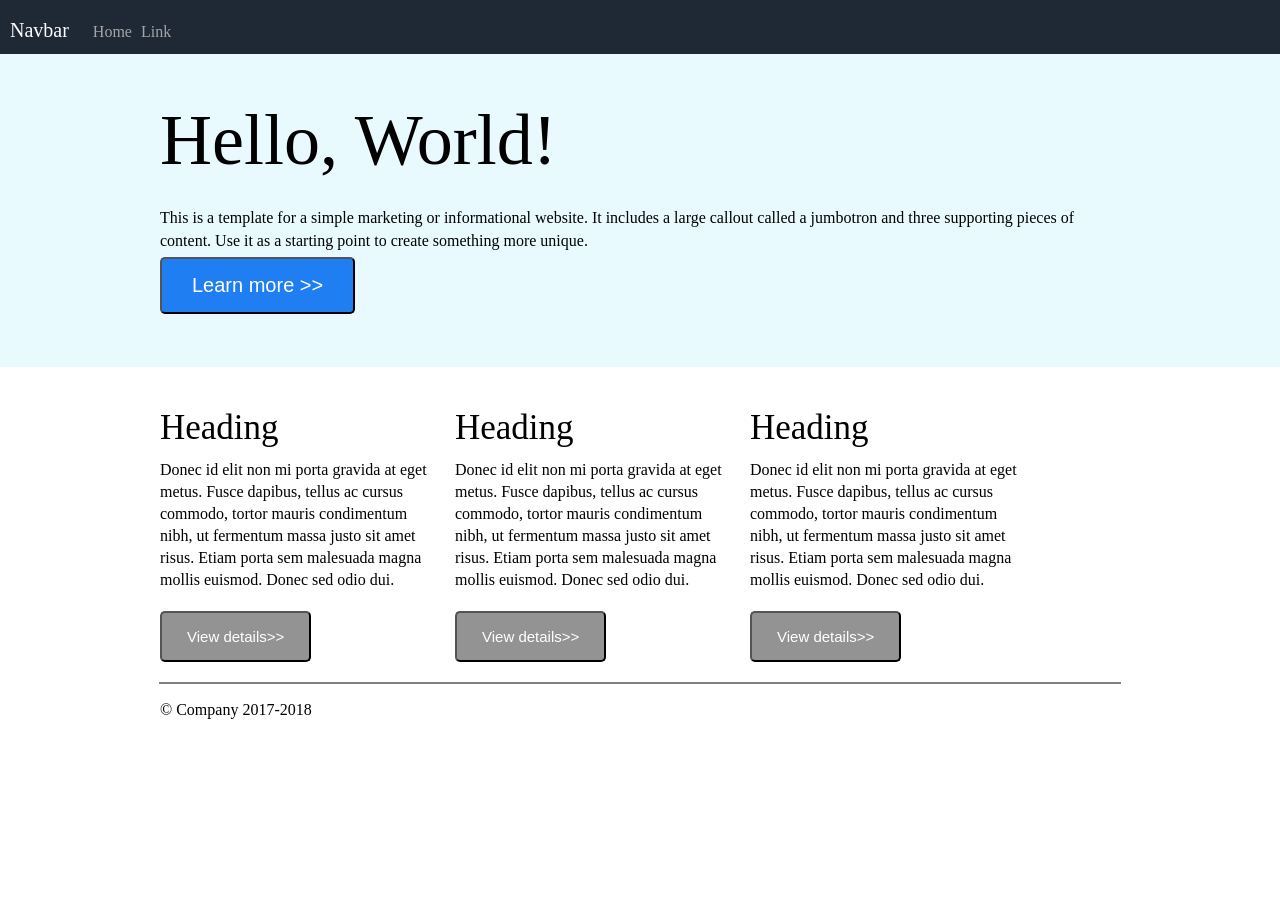
<file: homeworks/week6/hw1/index.html>
<html>
<head>
	<meta charset="UTF-8">
	<meta name="viewport" content="width=device-width, initial-scale=1.0, maximum-scale=1.0, minimum-scale=1.0">
	<title>Kris的week2 hw1</title>
	<link rel="stylesheet" href="style.css">
</head>
<body>
	<nav>
		<span class="navtitle">Navbar</span>
		<div class="navmenu">
			<span>Home</span>
			<span>Link</span>
		</div>
	</nav>
	<div class="header">
		<div class="hdwrapper">
			<h1>Hello, World!</h1>
			<p>This is a template for a simple marketing or informational website. It includes a large callout called a jumbotron and three supporting pieces of content. Use it as a starting point to create something more unique.</p>
			<button class="lnbtn">Learn more >></button>			
		</div>
	</div>
	<div class="content">
			<div>
				<span>Heading</span>
				<p>Donec id elit non mi porta gravida at eget metus. Fusce dapibus, tellus ac cursus commodo, tortor mauris condimentum nibh, ut fermentum massa justo sit amet risus. Etiam porta sem malesuada magna mollis euismod. Donec sed odio dui.</p>
				<button>View details>></button>
			</div>
			<div>
				<span>Heading</span>
				<p>Donec id elit non mi porta gravida at eget metus. Fusce dapibus, tellus ac cursus commodo, tortor mauris condimentum nibh, ut fermentum massa justo sit amet risus. Etiam porta sem malesuada magna mollis euismod. Donec sed odio dui.</p>
				<button>View details>></button>
			</div>
			<div>
				<span>Heading</span>
				<p>Donec id elit non mi porta gravida at eget metus. Fusce dapibus, tellus ac cursus commodo, tortor mauris condimentum nibh, ut fermentum massa justo sit amet risus. Etiam porta sem malesuada magna mollis euismod. Donec sed odio dui.</p>
				<button>View details>></button>
			</div>
	</div>
	<div class="clearfix"></div>
	<div class="border"></div>
	<footer>
		<span class="footertext">© Company 2017-2018</span>
	</footer>

	
</body>
</html>
</file>
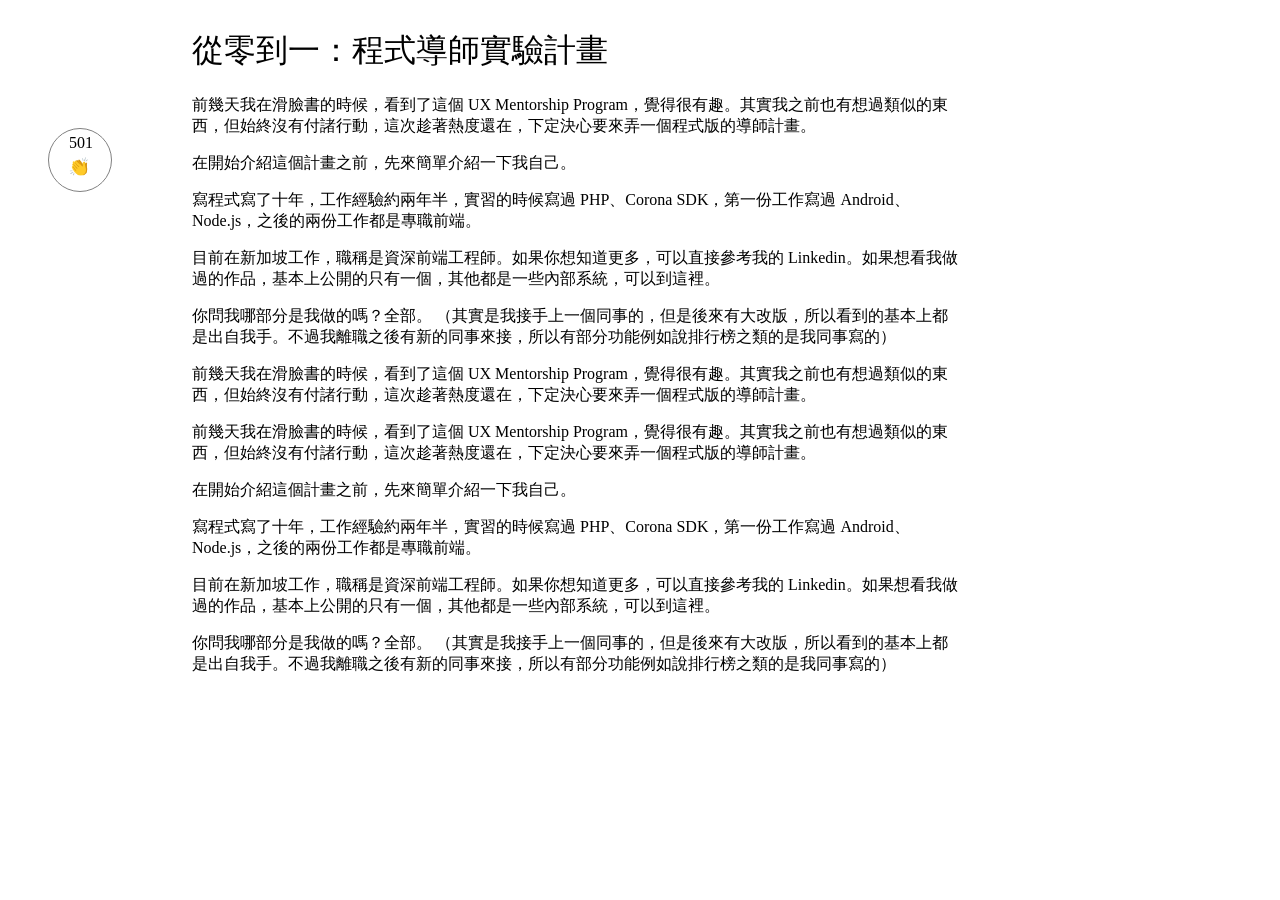
<file: homeworks/week6/hw2/index.html>
<html>
<head>
	<meta charset="UTF-8">
	<meta name="viewport" content="width=device-width, initial-scale=1" />
	<title>Kris's hw2</title>
	<link rel="stylesheet" href="style.css">

</head>
<body>
	<div class="wrap">
		<div class="aside">
			<div class="clap">
				<span>501</span>
				<span class="claphand">👏</span>
			</div>
		</div>
		<div class="main">
			<h1>從零到一：程式導師實驗計畫</h1>
			<p>前幾天我在滑臉書的時候，看到了這個 UX Mentorship Program，覺得很有趣。其實我之前也有想過類似的東西，但始終沒有付諸行動，這次趁著熱度還在，下定決心要來弄一個程式版的導師計畫。</p>
			<p>在開始介紹這個計畫之前，先來簡單介紹一下我自己。</p>
			<p>寫程式寫了十年，工作經驗約兩年半，實習的時候寫過 PHP、Corona SDK，第一份工作寫過 Android、Node.js，之後的兩份工作都是專職前端。</p>
			<p>目前在新加坡工作，職稱是資深前端工程師。如果你想知道更多，可以直接參考我的 Linkedin。如果想看我做過的作品，基本上公開的只有一個，其他都是一些內部系統，可以到這裡。</p>
			<p>你問我哪部分是我做的嗎？全部。 （其實是我接手上一個同事的，但是後來有大改版，所以看到的基本上都是出自我手。不過我離職之後有新的同事來接，所以有部分功能例如說排行榜之類的是我同事寫的）</p>
			<p>前幾天我在滑臉書的時候，看到了這個 UX Mentorship Program，覺得很有趣。其實我之前也有想過類似的東西，但始終沒有付諸行動，這次趁著熱度還在，下定決心要來弄一個程式版的導師計畫。</p>
			<p>前幾天我在滑臉書的時候，看到了這個 UX Mentorship Program，覺得很有趣。其實我之前也有想過類似的東西，但始終沒有付諸行動，這次趁著熱度還在，下定決心要來弄一個程式版的導師計畫。</p>
			<p>在開始介紹這個計畫之前，先來簡單介紹一下我自己。</p>
			<p>寫程式寫了十年，工作經驗約兩年半，實習的時候寫過 PHP、Corona SDK，第一份工作寫過 Android、Node.js，之後的兩份工作都是專職前端。</p>
			<p>目前在新加坡工作，職稱是資深前端工程師。如果你想知道更多，可以直接參考我的 Linkedin。如果想看我做過的作品，基本上公開的只有一個，其他都是一些內部系統，可以到這裡。</p>
			<p>你問我哪部分是我做的嗎？全部。 （其實是我接手上一個同事的，但是後來有大改版，所以看到的基本上都是出自我手。不過我離職之後有新的同事來接，所以有部分功能例如說排行榜之類的是我同事寫的）</p>

		</div>
	</div>
</body>
</html>
</file>
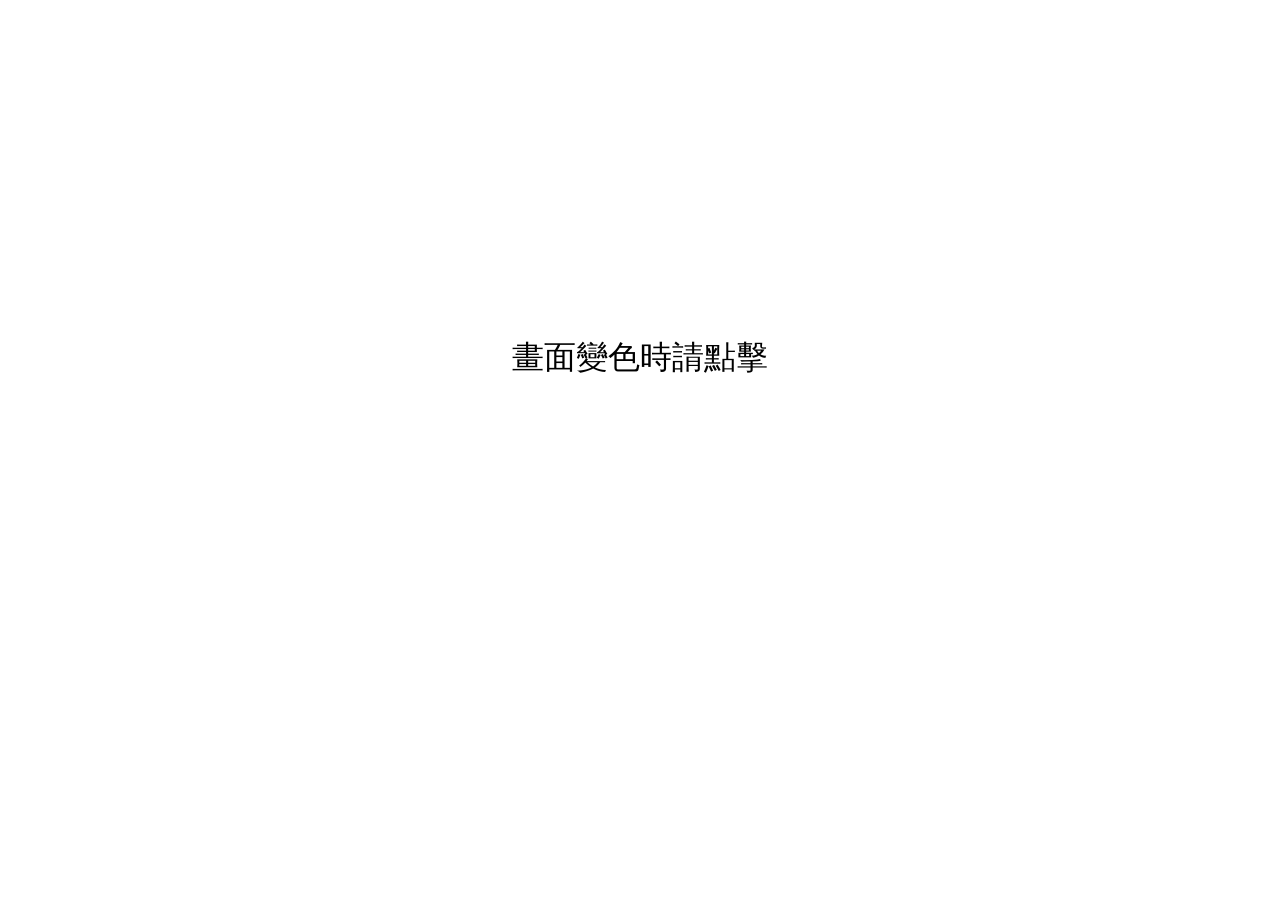
<file: homeworks/week7/hw1/index.html>
<html>
<head>
	<meta charset="UTF-8">
	<title>week7 hw1</title>
	<link rel="stylesheet" href="style.css">
</head>
<body>
	<div class="wrap">
		<span class="plsclicktext">畫面變色時請點擊</span>
	</div>
	
	<script src="all.js"></script>
</body>
</html>
</file>
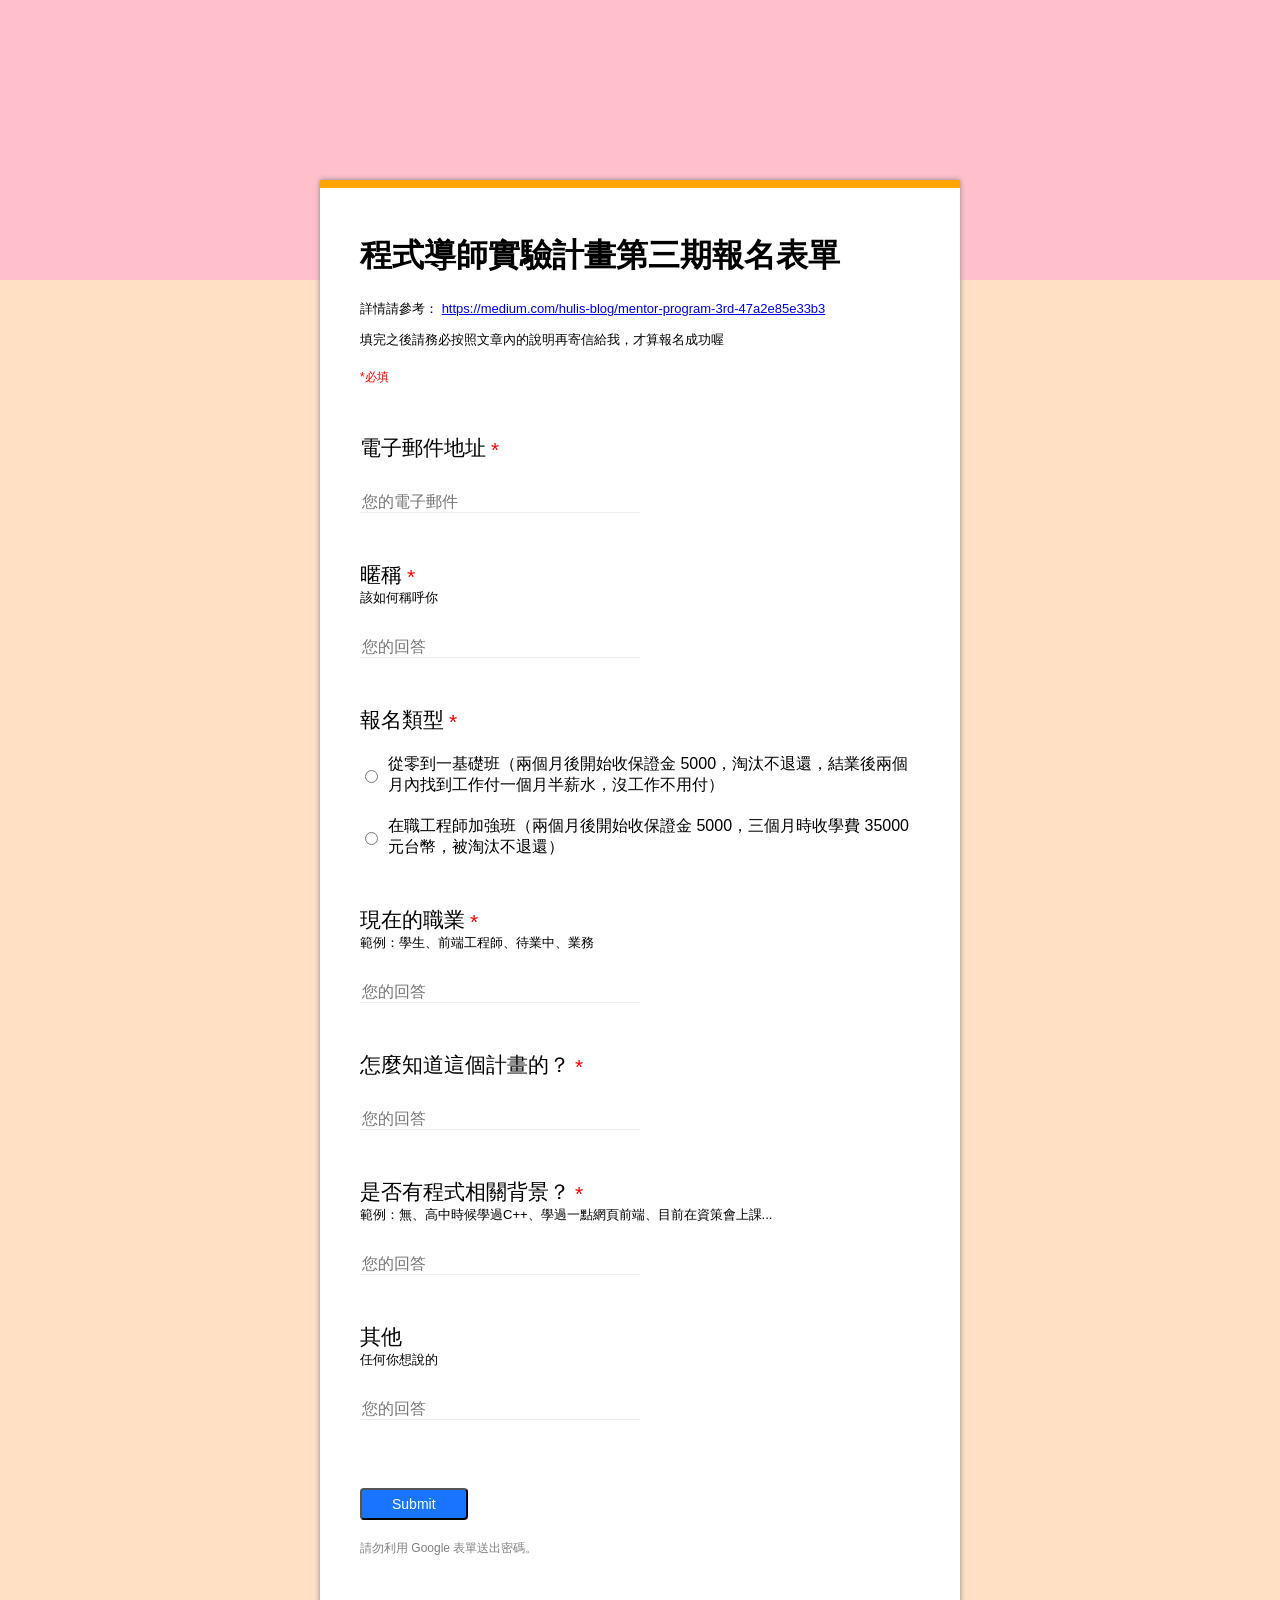
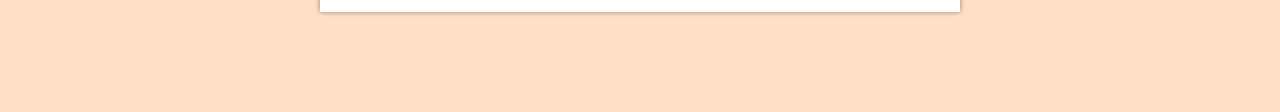
<file: homeworks/week7/hw2/index.html>
<html>
<head>
	<meta charset="UTF-8">
	<title>week7 hw2</title>
	<link rel="stylesheet" href="style.css">
</head>
<body>

  <div class="bg">
    <div class="bg-top"></div>
  </div>
  <form method="GET" action="">
    <div class="top-block"></div>
    <div class="cotainer">
      <div class="col">
        <h1>程式導師實驗計畫第三期報名表單</h1>
        <div class="info">
          <p>詳情請參考： <a href="https://medium.com/hulis-blog/mentor-program-3rd-47a2e85e33b3" target="_blank">https://medium.com/hulis-blog/mentor-program-3rd-47a2e85e33b3</a></p>
          <p>填完之後請務必按照文章內的說明再寄信給我，才算報名成功喔</p>
        </div>
        <div class="tip">*必填</div>
      </div>
      <div class="col necessary">
        <div class="description">
          <p>電子郵件地址</p>
          <div class="star">*</div>
        </div>
        <input type="email" name="email" class="need" style="outline:none;" placeholder="您的電子郵件">
        <div class="invalid none">這是必填問題</div>
      </div>
      <div class="col necessary">
        <div class="description">
          <p>暱稱</p>
          <div class="star">*</div>
        </div>
        <p>該如何稱呼你</p>
        <input type="text" name="name" class="need" style="outline:none;" placeholder="您的回答">
        <div class="invalid none">這是必填問題</div>
      </div>
      <div class="col opt-main">
        <div class="description">
          <p>報名類型</p>
          <div class="star">*</div>
        </div>
        <div class="type">
          <div class=opt>
            <input type="radio" name="classtype" id="basic">
            <label for="basic">從零到一基礎班（兩個月後開始收保證金 5000，淘汰不退還，結業後兩個月內找到工作付一個月半薪水，沒工作不用付）</label>
          </div>
          <div class="opt">
            <input type="radio" name="classtype" id="advanced">
            <label for="advanced">在職工程師加強班（兩個月後開始收保證金 5000，三個月時收學費 35000 元台幣，被淘汰不退還）</label>
          </div>
        </div>
        <div class="opt-invalid none">這是必填問題</div>
      </div>
      <div class="col necessary">
        <div class="description">
          <p>現在的職業</p>
          <div class="star">*</div>
        </div>
        <p>範例：學生、前端工程師、待業中、業務</p>
        <input type="text" name="job" class="need" style="outline:none;" placeholder="您的回答">
        <div class="invalid none">這是必填問題</div>      
      </div>
      <div class="col necessary">
        <div class="description">
          <p>怎麼知道這個計畫的？</p>
          <div class="star">*</div>
        </div>
        <input type="text" name="waytoknow" class="need" style="outline:none;" placeholder="您的回答">
        <div class="invalid none">這是必填問題</div>        
      </div>
      <div class="col necessary">
        <div class="description">
          <p>是否有程式相關背景？</p>
          <div class="star">*</div>
        </div>
        <p>範例：無、高中時候學過C++、學過一點網頁前端、目前在資策會上課...</p>
        <input type="text" name="background" class="need" style="outline:none;" placeholder="您的回答">
        <div class="invalid none">這是必填問題</div>        
      </div>
      <div class="col">
        <div class="description">
          <p>其他</p>
        </div>
        <p>任何你想說的</p>
        <input type="text" name="other" class="other" style="outline:none;" placeholder="您的回答">
      </div>
      <div class="col">
        <div class="btn">
          <input type="submit" name="submit">
        </div>
        <div class="note">請勿利用 Google 表單送出密碼。</div>
      </div>
    </div>
  </form>

	<script src="all.js"></script>
</body>
</html>
</file>
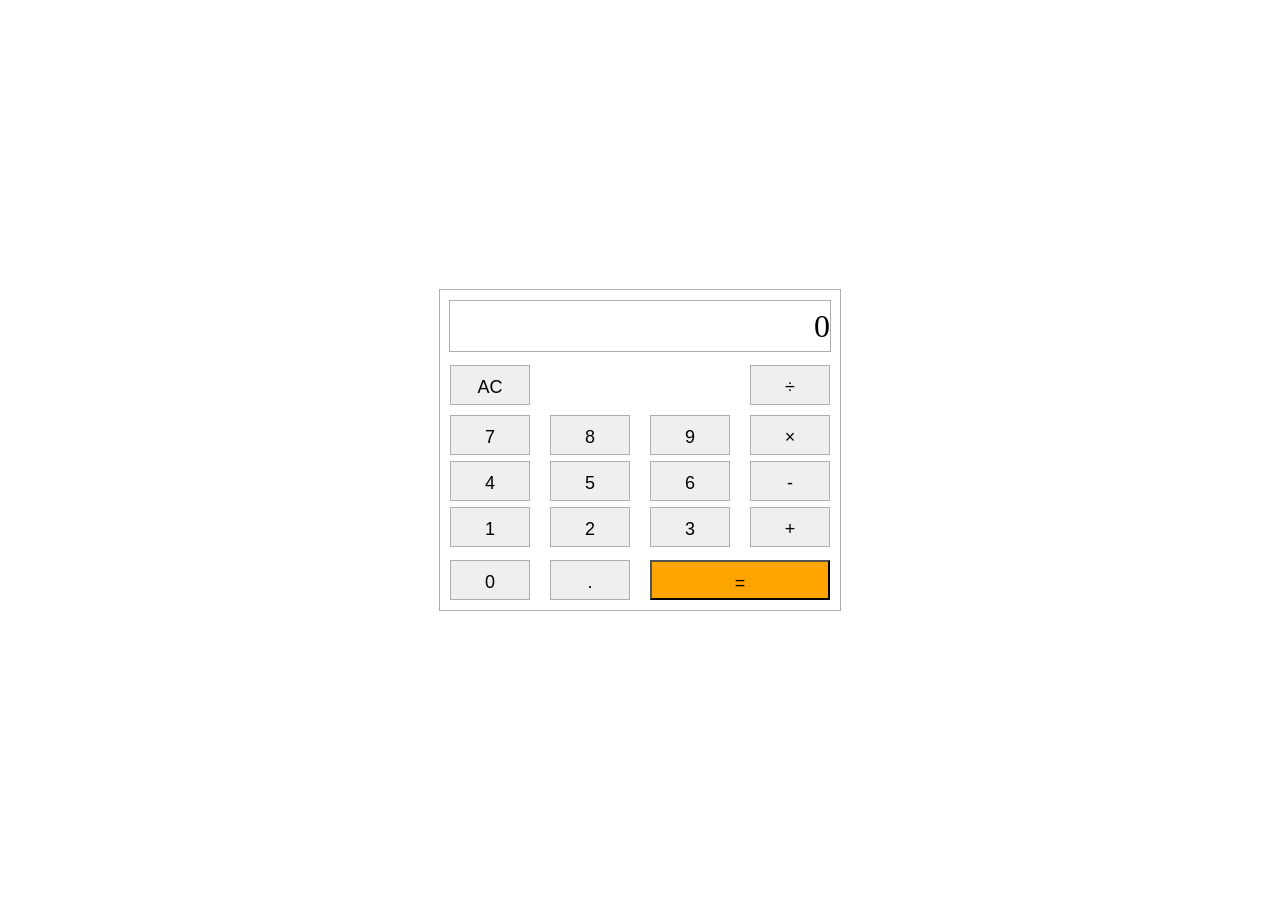
<file: homeworks/week7/hw3/index.html>
<html>
<head>
	<meta charset="UTF-8">
	<meta name="viewport" content="width=device-width, initial-scale=1.0">
	<link rel="stylesheet" href="style.css" />
	<title>Document</title>
</head>
<body>
  <div class="main">
    <div class="result">0</div>
    <div class="block1">
      <button class="btn" id="AC">AC</button>
      <button class="btn" id="division">÷</button>
    </div>
    <div class="block2">
      <button class="btn num">7</button>
      <button class="btn num">8</button>
      <button class="btn num">9</button>
      <button class="btn" id="mul">×</button>
      <button class="btn num">4</button>
      <button class="btn num">5</button>
      <button class="btn num">6</button>
      <button class="btn" id="sub">-</button>
      <button class="btn num">1</button>
      <button class="btn num">2</button>
      <button class="btn num">3</button>
      <button class="btn" id="plus">+</button>
    </div>
    <div class="block3">
      <button class="btn num" id="zero">0</button>
      <button class="btn" id="point">.</button>
      <button class="equal">=</button>
    </div>
  </div>
  <script src="all.js"></script>
	
</body>
</html>
</file>
<file: homeworks/week6/hw1/style.css>
html, body, div, span, applet, object, iframe,
h1, h2, h3, h4, h5, h6, p, blockquote, pre,
a, abbr, acronym, address, big, cite, code,
del, dfn, em, img, ins, kbd, q, s, samp,
small, strike, strong, sub, sup, tt, var,
b, u, i, center,
dl, dt, dd, ol, ul, li,
fieldset, form, label, legend,
table, caption, tbody, tfoot, thead, tr, th, td,
article, aside, canvas, details, embed, 
figure, figcaption, footer, header, hgroup, 
menu, nav, output, ruby, section, summary,
time, mark, audio, video {
	margin: 0;
	padding: 0;
	border: 0;
	font-size: 100%;
	font: inherit;
	vertical-align: baseline;
}
/* HTML5 display-role reset for older browsers */
article, aside, details, figcaption, figure, 
footer, header, hgroup, menu, nav, section {
	display: block;
}
body {
	line-height: 1;
}
ol, ul {
	list-style: none;
}
blockquote, q {
	quotes: none;
}
blockquote:before, blockquote:after,
q:before, q:after {
	content: '';
	content: none;
}
table {
	border-collapse: collapse;
	border-spacing: 0;
}

nav {
	background:#1F2835;
	height:54px;
}

.navtitle {
	color:white;
	display:inline-block;
	padding-top:20px;
	padding-left:10px;
	font-size:20px;
}

.navmenu {
	color:white;
	display:inline-block;
	padding-left:15px;
	color:#A3A5A7;
}

.navmenu>span:hover{
	color:white;
}

.navmenu span {
	padding-left:5px;
}


.header {
	background:#E9FAFF;
	height:313px;
}

.hdwrapper {
	max-width:960px;
	margin:0 auto;
}

@media (max-width:890px){
	.hdwrapper{
		max-width:95%;
	}
}

.hdwrapper h1 {
	padding-top:50px;
	font-size:72px;
}

.hdwrapper p {
	padding-top:30px;
	line-height:23px;
	padding-bottom:5px;
}

.lnbtn {
	padding:15px 30px;
	background:#1F7EF2;
	font-size:20px;
	color:white;
	border-radius:5px;
}

.content {
	padding-top:50px;
	max-width: 960px;
	margin:0 auto;
}

.content div{
	max-width:280px;
	float:left;
	padding-right:15px;
	line-height:22px
}

@media (max-width:890px){
	.content div{
		max-width:95%;
		margin-bottom:20px;
		margin-left:20px;
	}
}

.content span{
	font-size: 35px;
}

.content p{
	margin-top:20px;
	margin-bottom:20px;
}

.content button{
	background:rgb(147,147,147);
	padding:15px 25px;
	border-radius:5px;
	color:white;
	font-size:15px;
}

.clearfix {
	clear:both;
}

.border {
	border:0.5px grey solid;
	max-width:960px;
	margin:0 auto;
	margin-top:20px;
}

@media (max-width:890px) {
	.border{
		max-width:95%;
	}
}

footer {
	padding-top:18px;
	padding-bottom:18px;
	max-width:960px;
	margin:0 auto;
}

@media (max-width:890px){
	footer{
		max-width:95%;
	}

}
</file>
<file: homeworks/week6/hw2/style.css>
.wrap {
	width:960px;
}

.aside {
	width: 15%;
	float:left;
	padding-top:120px;
	padding-left:40px;
}
h1 {
	font-weight:normal;
}

.clap {
	width:62px;
	height:62px;
	border:grey solid 0.1px;
	border-radius: 50%;
	position:fixed;
}

.clap:hover {
    border:black solid 0.1px;
    cursor:pointer;
}

.claphand{
	padding-left:20px;
}

span {
	padding-left:20px;
	display: inline-block;
	padding-top:5px;
}

.main {
	width: 80%;
	float:left;
}

@media screen and (max-width: 1120px){
	.wrap {
		width:100%;
	}	
	.main {
		padding-left:10%;
		width:80%;
	}
	.aside {
		display:none;
	}
}
</file>
<file: homeworks/week7/hw1/style.css>
.wrap{
	height:700px;
	cursor:pointer;
	display:flex;
	justify-content:center;
	align-items:center;
}

.plsclicktext{
	font-size:32px;

}

.turn{
    background:orange;
}

button{
    border: 0px;
    height: 40px;
    width: 100px;
    font-size: 16px;
    font-weight: bold;
    border-radius: 5px;
    background-color: #e5841d;
    color:#ffffff;
    text-align: center;
    display:block;
    margin: 20px auto;
}
</file>
<file: homeworks/week7/hw2/style.css>
body {
  margin: 0;
  background: rgb(255, 224, 196);
  font-family: Roboto,RobotoDraft,Helvetica,Arial,sans-serif;
 }

.bg-top {
  background: pink;
  width: 100%;
  height: 280px;
}

.top-block {
  background: orange;
  height: 8px;
}

form {
  background: white;
  position: relative;
  margin: 0 auto;
  max-width: 640px;
  top: -100px;
  padding-bottom: 50px;
  box-shadow: 0 0 5px rgb(133, 133, 133);
}

.info {
  font-size: 13px;
}

.tip {
  color: red;
  font-size: 12px;
  margin-top: 20px;
}

.cotainer {
  position: relative;
  width: 600px;
  top: 10px;
  margin: 0 auto;
}

.col {
  padding: 13px 10px;
  margin: 2px 10px;
}

.description {
  display: flex;
  align-items: center;
  font-size: 21px;
  margin-top: 20px;
}

.description > p {
  margin: 0;
}

.col > p {
  font-size: 13px;
  margin: 0;
}

.star {
  color: red;
  margin-left: 5px;
  margin-top: 4px;
}

.col > input {
  border: none;
  border-bottom: 1px solid rgb(236, 236, 236);
  width: 280px;
  margin-top: 30px;
  font-size: 16px;
}

.opt {
  display: flex;
  align-items: center;
  margin-top: 20px;
  width: 550px;
}

input[type=radio] {
  cursor: pointer;
  font-size:20px;
  margin-right: 10px;
}

input[type=submit] {
  background: rgb(25, 117, 255);
  color: white;
  font-size: 14px;
  margin-top: 40px;
  padding: 6px 30px;
  border-radius: 4px;
  cursor: pointer;
}

.note {
  font-size: 12px;
  color: grey;
  margin-top: 20px;
}

.report {
  position: fixed;
  left: 20px;
  bottom: 20px;
}

.invalid {
  color: rgb(255, 52, 52);
}

.empty {
  background: #fce8e6;
  background-color: #fce8e6;
}

.none {
  display: none;
}

.opt-invalid {
  color: rgb(255, 52, 52);   
}
</file>
<file: homeworks/week7/hw3/style.css>
body {
  margin: 0; 
 }

.main {
  position: absolute; 
  top: 50%;
  left: 50%;
  transform: translate(-50%, -50%);
  width: 400px;
  height: 320px;
  border: 1px solid rgb(173, 173, 173);
}

.result {
  margin: 10px auto;
  width: 380px;
  height: 50px;
  border: 1px solid rgb(173, 173, 173);
  font-size: 32px;
  text-align: right;
  line-height: 50px;
}

.block1 {
  display: inline-flex;
  justify-content: space-between;
  margin-left: 10px;
  width: 380px;
  height: 40px;
}
.block2 {
  display: inline-flex;
  flex-wrap: wrap;
  justify-content: space-between;
  margin-left: 10px;
  margin-top: 10px;
  width: 380px;
  height: 120px;
}

.block3 {
  display: inline-flex;
  justify-content: space-between;
  margin-left: 10px;
  margin-top: 25px;
  width: 380px;
  height: 40px;
}

.btn {
  width: 80px;
  height: 40px;
  border: 1px solid rgb(173, 173, 173);
  margin: 3px 0;
  text-align: center;
  line-height: 40px;
  font-size: 18px;
}

.equal {
  width: 180px;
  height: 40px;
  margin: 3px 0;
  background: orange;
  text-align: center;
  line-height: 40px;
  font-size: 18px;
}
</file>
